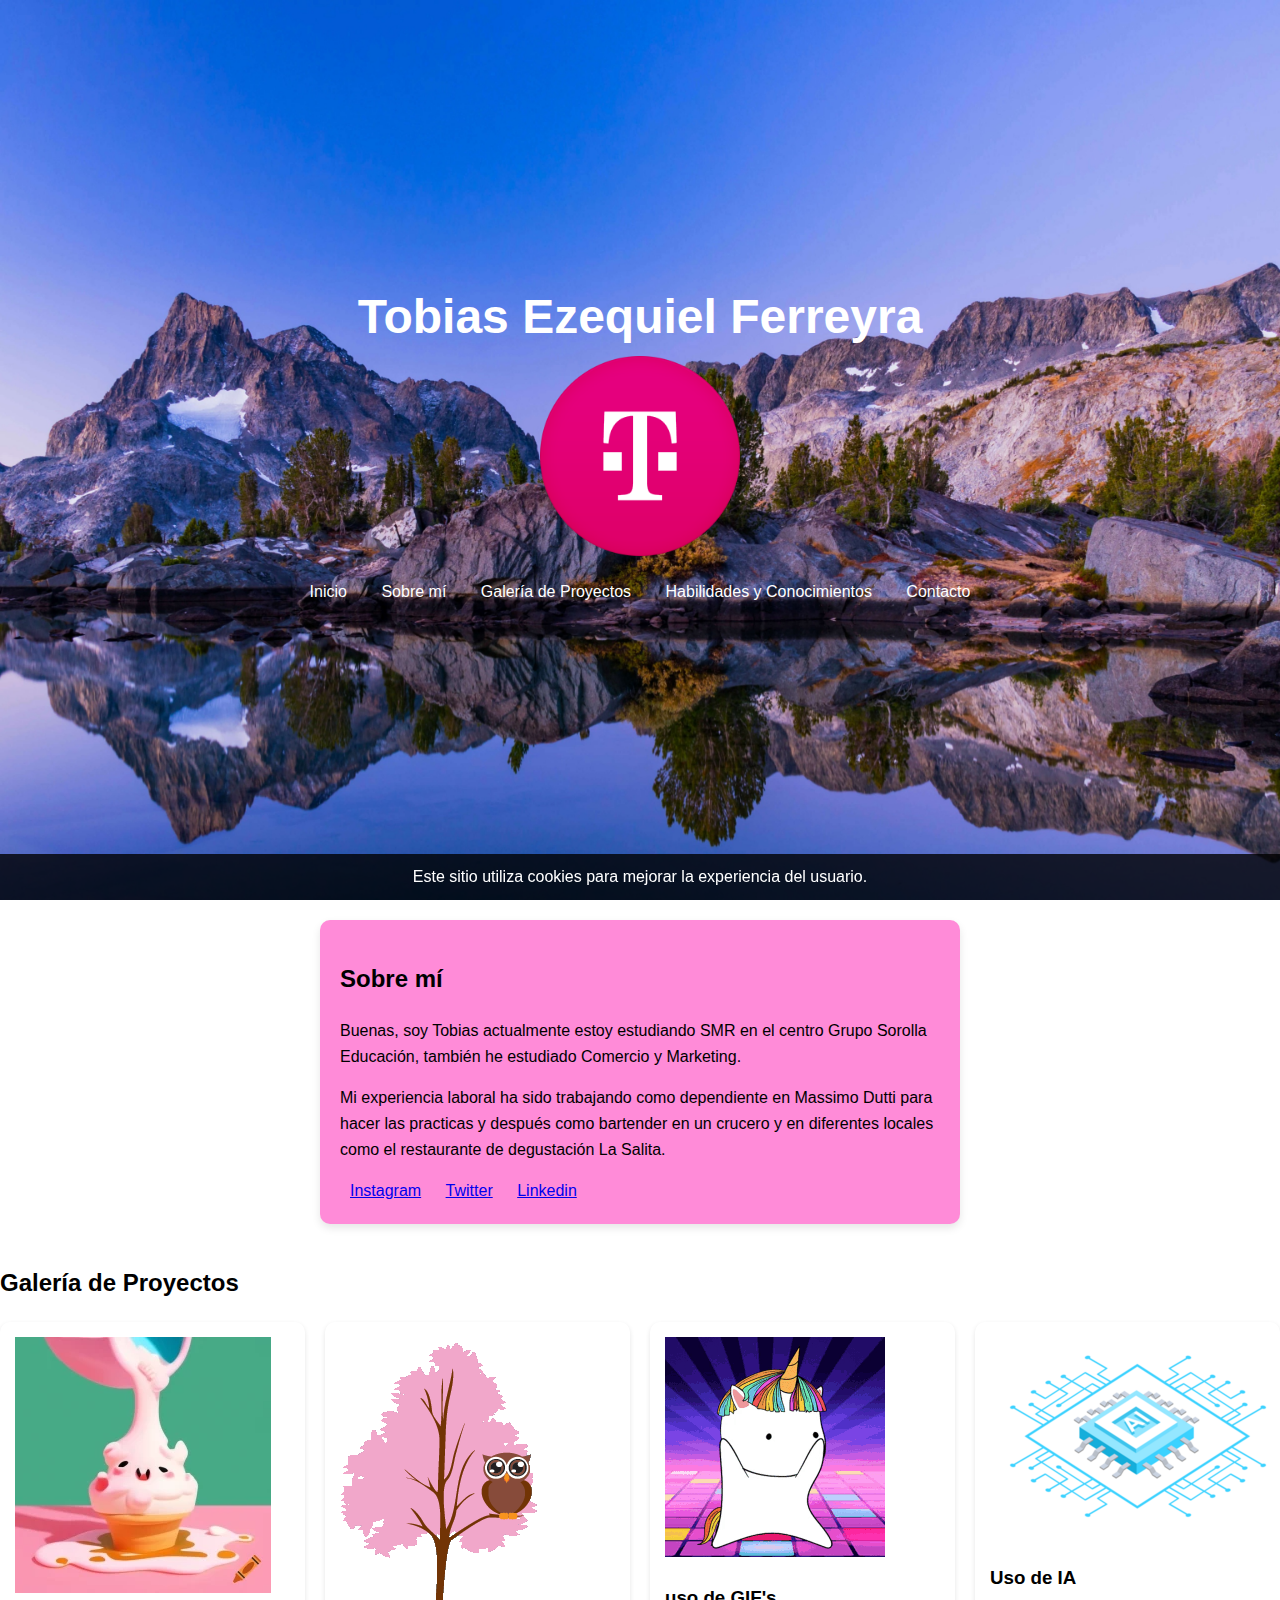
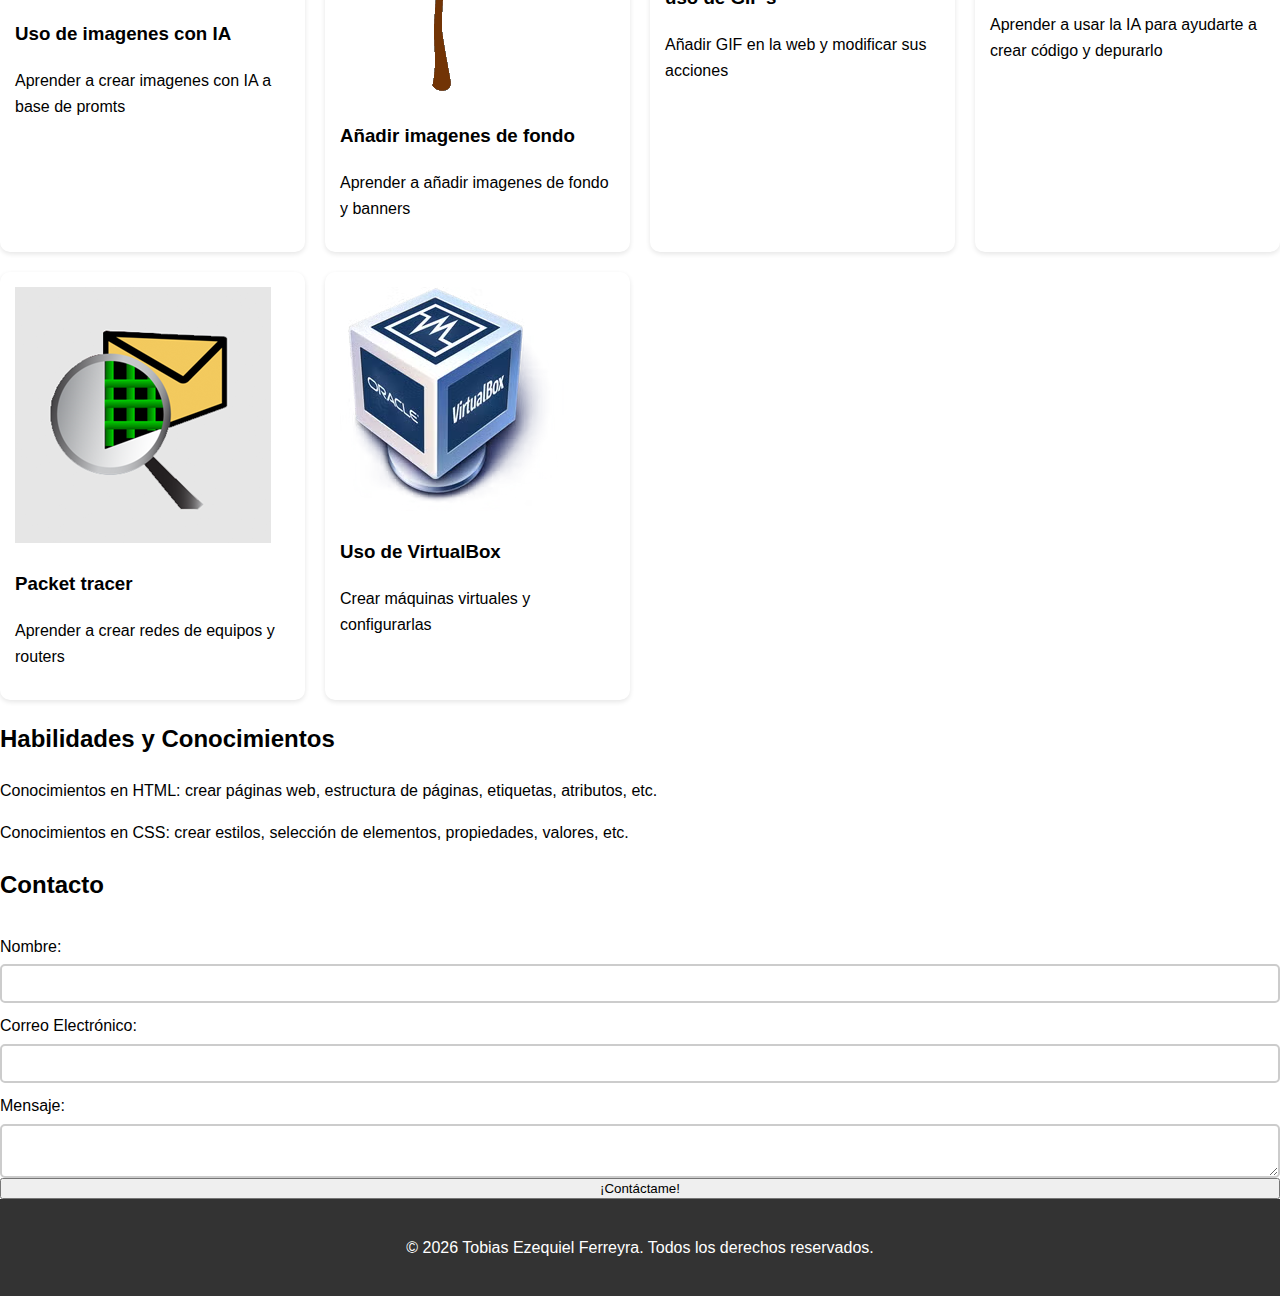
<file: index.html>
<!DOCTYPE html>
<html lang="es">
<head>
    <meta charset="UTF-8">
    <meta name="viewport" content="width=device-width, initial-scale=1.0">
    <title>Tobias Ezequiel Ferreyra</title>
    <link rel="stylesheet" href="styles.css"> <!-- Enlace a la hoja de estilos CSS -->
</head>
<body>

    <!-- Sección de encabezado -->
    <header id="inicio" style="background-image: url('banner\ header.jpg');">
        <div class="banner">
            <h1>Tobias Ezequiel Ferreyra</h1> <!-- Tu nombre en el centro del banner -->
            <img src="logo t.png" alt="Logo Tobias" class="imagen-banner"> <!-- Imagen en el banner -->
        </div>
        <nav>
            <ul>
                <li><a href="#inicio">Inicio</a></li>
                <li><a href="#sobre-mi">Sobre mí</a></li>
                <li><a href="#galeria">Galería de Proyectos</a></li>
                <li><a href="#habilidades">Habilidades y Conocimientos</a></li>
                <li><a href="#contacto">Contacto</a></li>
            </ul>
        </nav>
    </header>

    <!-- Div sobre el uso de cookies -->
    <div class="cookie-notice">
        Este sitio utiliza cookies para mejorar la experiencia del usuario.
    </div>

    <!-- Sección "Sobre mí" -->
    <section id="sobre-mi">
        <div class="biografia">
            <h2>Sobre mí</h2>
            <p>Buenas, soy Tobias actualmente estoy estudiando SMR en el centro Grupo Sorolla Educación, también he estudiado Comercio y Marketing.</p>
            <p>Mi experiencia laboral ha sido trabajando como dependiente en Massimo Dutti para hacer las practicas y después como bartender en un crucero y en diferentes locales como el restaurante de degustación La Salita.</p>
        
            <div class="redes-sociales">
                <a href="#" class="icono">Instagram</a>
                <a href="#" class="icono">Twitter</a>
                <a href="#" class="icono">Linkedin</a>
        </div>
            </div>
    </section>

    <!-- Sección "Galería de Proyectos" -->
    <section id="galeria">
        <h2>Galería de Proyectos</h2>
        <div class="galeria">
            <div class="proyecto">
                <img src="proyecto 1.png" alt="Proyecto 1">
                <h3>Uso de imagenes con IA</h3>
                <p>Aprender a crear imagenes con IA a base de promts</p>
            </div>
            <div class="proyecto">
                <img src="proyecto 2.png" alt="Proyecto 2">
                <h3>Añadir imagenes de fondo</h3>
                <p>Aprender a añadir imagenes de fondo y banners</p>
            </div>
            <div class="proyecto">
                <img src="proyecto 3.gif" alt="Proyecto 3">
                <h3>uso de GIF's</h3>
                <p>Añadir GIF en la web y modificar sus acciones</p>
            </div>
            <div class="proyecto">
                <img src="proyecto 4.png" alt="Proyecto 4">
                <h3>Uso de IA</h3>
                <p>Aprender a usar la IA para ayudarte a crear código y depurarlo</p>
            </div>
            <div class="proyecto">
                <img src="proyecto 5.png" alt="Proyecto 5">
                <h3>Packet tracer</h3>
                <p>Aprender a crear redes de equipos  y routers</p>

            </div>
            <div class="proyecto">
                <img src="proyecto 6.png" alt="Proyecto 6">
                <h3>Uso de VirtualBox</h3>
                <p>Crear máquinas virtuales  y configurarlas</p>

            </div>
        </div>
    </section>

    <!-- Sección de habilidades y conocimientos -->
    <section id="habilidades">
        <h2>Habilidades y Conocimientos</h2>
        <p>Conocimientos en HTML: crear  páginas web, estructura de páginas, etiquetas, atributos, etc.</p>
        <p>Conocimientos en CSS: crear  estilos, selección de elementos, propiedades, valores, etc.</p>
    </section>

    <!-- Formulario de contacto -->
    <section id="contacto">
        <h2>Contacto</h2>
        <form>
            <label for="nombre">Nombre:</label>
            <input type="text" id="nombre" name="nombre" required> <!-- Campo obligatorio -->        
            <label for="correo">Correo Electrónico:</label>
            <input type="email" id="correo" name="correo" required> <!-- Campo obligatorio y validación de correo electrónico -->
            
            <label for="mensaje">Mensaje:</label>
            <textarea id="mensaje" name="mensaje" required></textarea> <!-- Campo obligatorio -->

            <button type="submit">¡Contáctame!</button> <!-- Botón para enviar el formulario -->
        </form>
    </section>

    <!-- Pie de página -->
    <footer>
        <p>&copy; <span id="year"></span> Tobias Ezequiel Ferreyra. Todos los derechos reservados.</p>
    </footer>

    <script>
        // Script para mostrar el año actual en el pie de página
        document.getElementById('year').textContent = new Date().getFullYear();
    </script>
    <script>
        // Mostrar el aviso de cookies
        const cookieNotice = document.querySelector('.cookie-notice');
        cookieNotice.classList.add('visible');
    
        // Ocultar el aviso de cookies al hacer clic
        cookieNotice.addEventListener('click', () => {
            cookieNotice.classList.add('hide');
        });
    
        // Ocultar el aviso de cookies automáticamente después de 5 segundos
        setTimeout(() => {
            cookieNotice.classList.add('hide');
        }, 5000);
    </script>
</body>
</html>
</file>
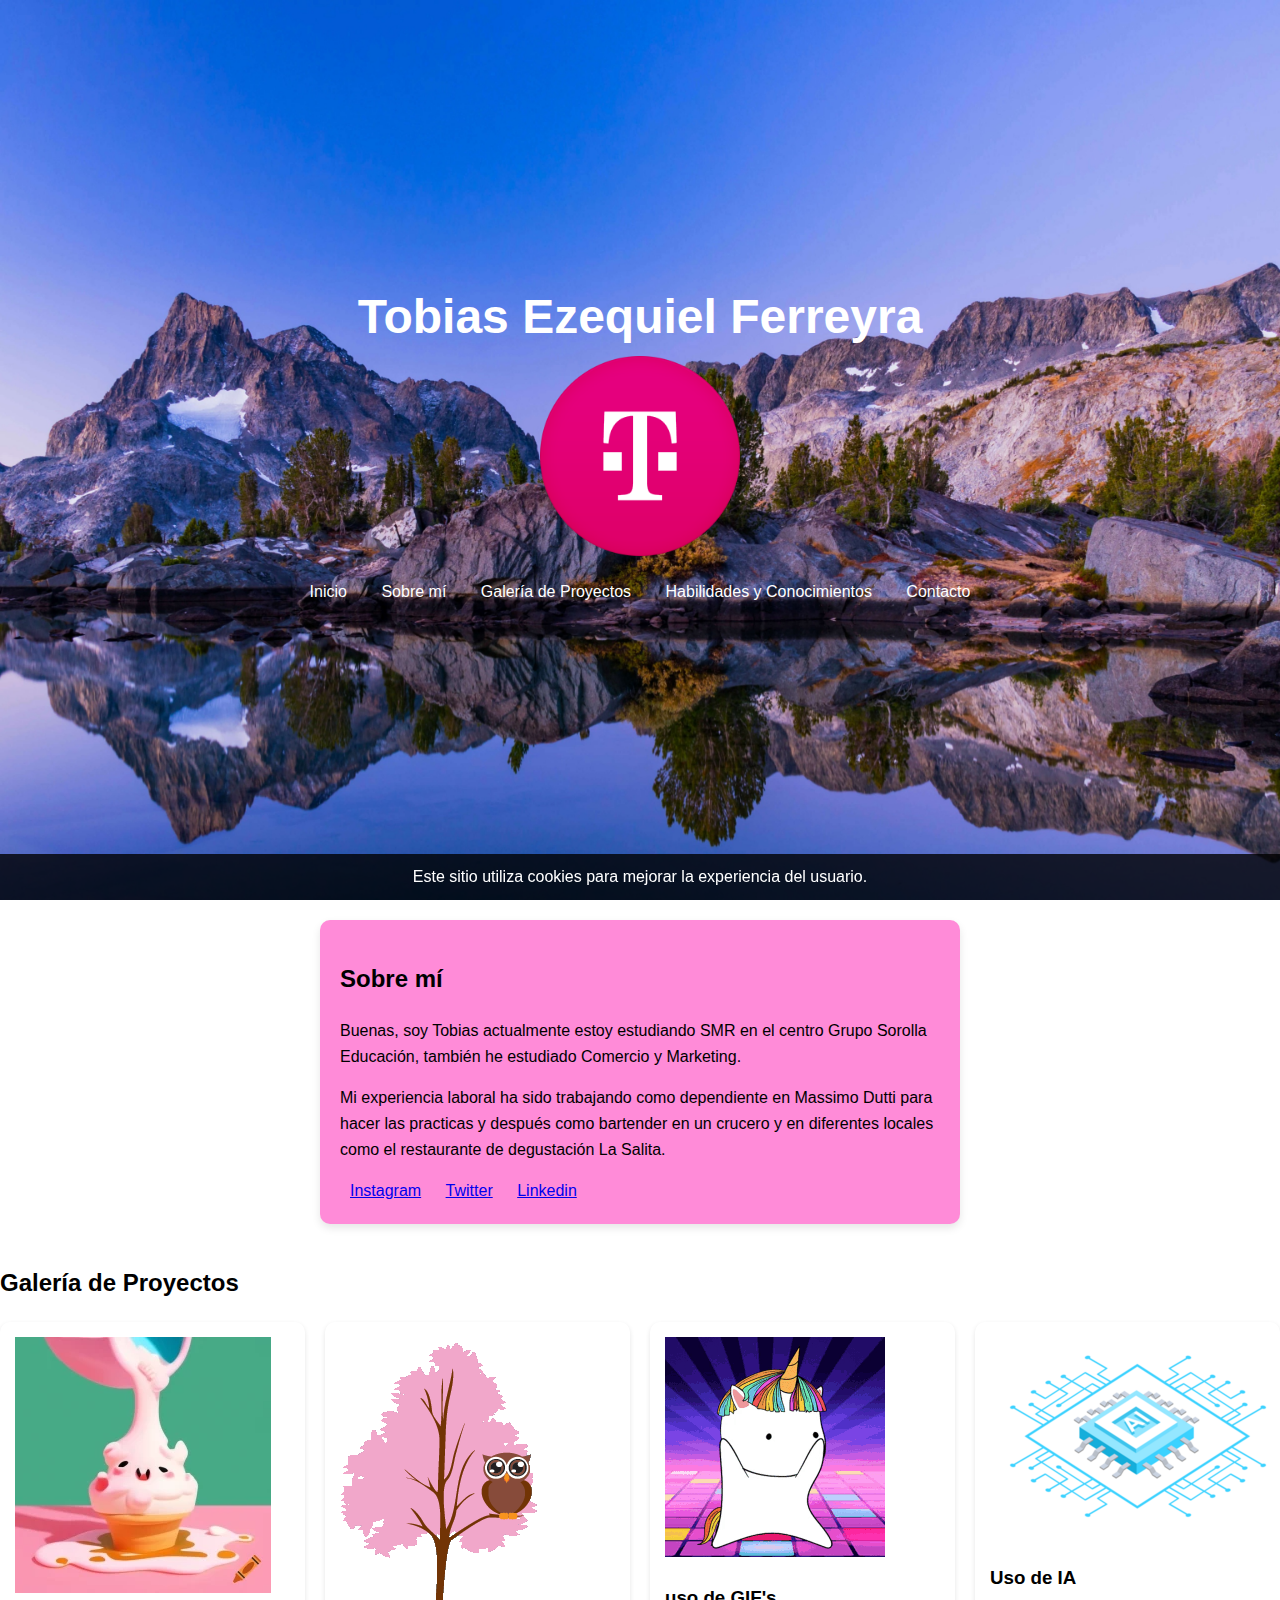
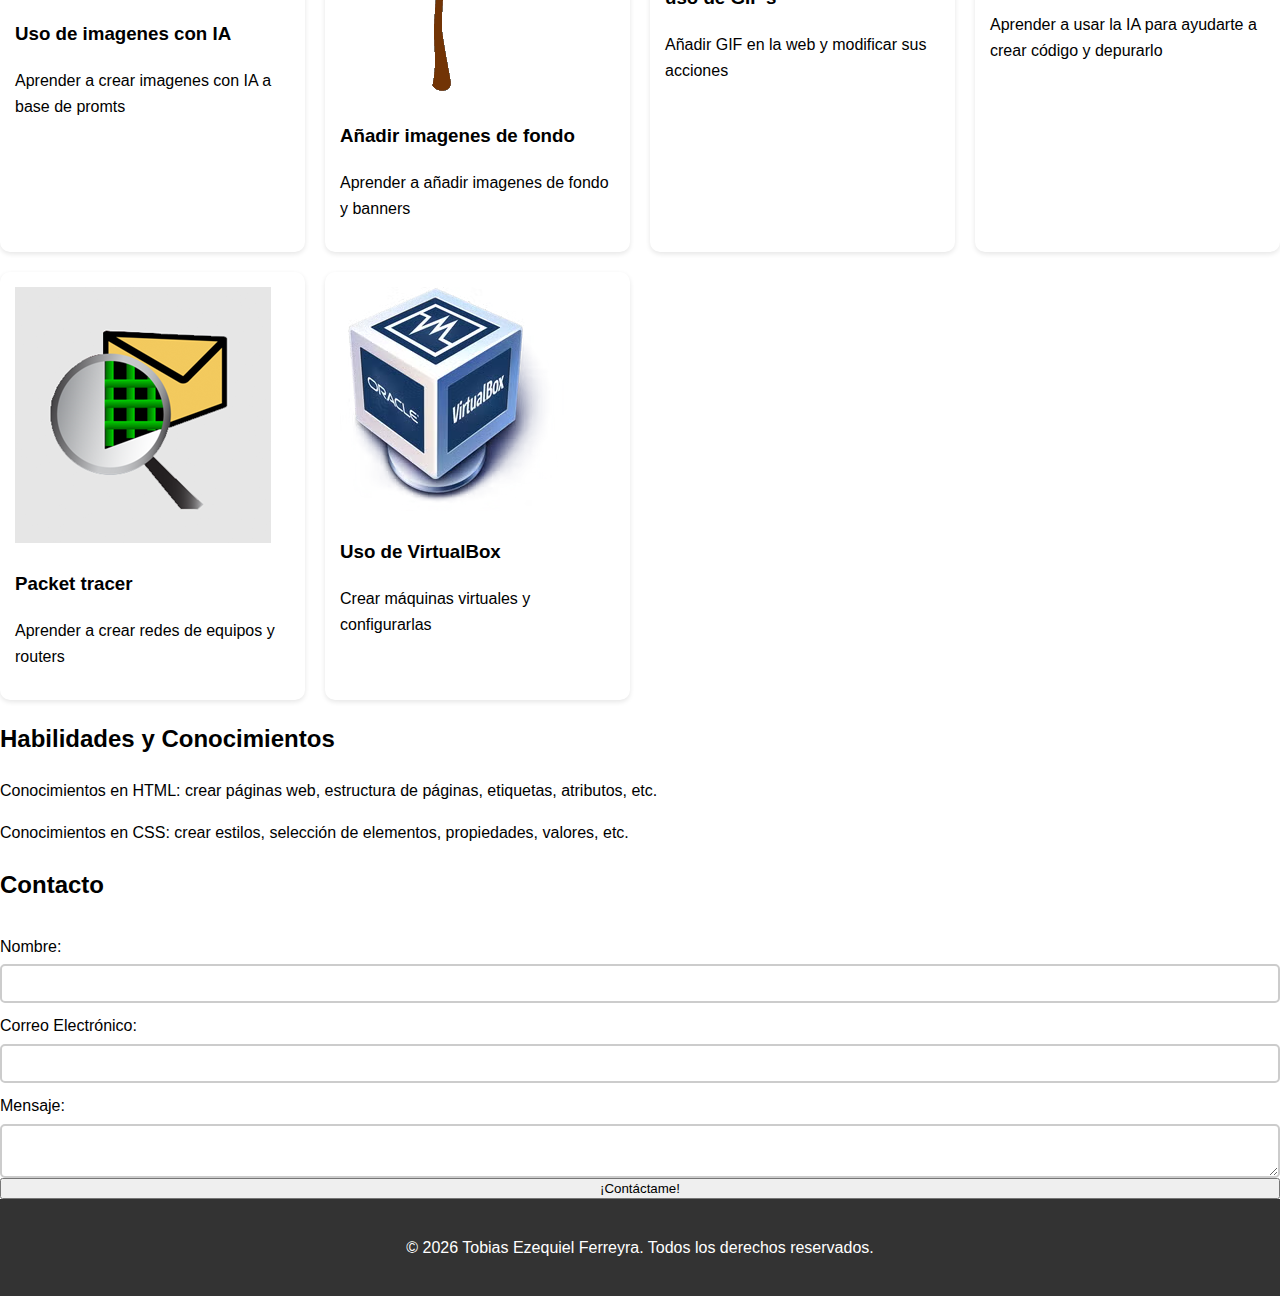
<file: proyecto web.html>
<!DOCTYPE html>
<html lang="es">
<head>
    <meta charset="UTF-8">
    <meta name="viewport" content="width=device-width, initial-scale=1.0">
    <title>Tobias Ezequiel Ferreyra</title>
    <link rel="stylesheet" href="styles.css"> <!-- Enlace a la hoja de estilos CSS -->
</head>
<body>

    <!-- Sección de encabezado -->
    <header id="inicio" style="background-image: url('banner\ header.jpg');">
        <div class="banner">
            <h1>Tobias Ezequiel Ferreyra</h1> <!-- Tu nombre en el centro del banner -->
            <img src="logo t.png" alt="Logo Tobias" class="imagen-banner"> <!-- Imagen en el banner -->
        </div>
        <nav>
            <ul>
                <li><a href="#inicio">Inicio</a></li>
                <li><a href="#sobre-mi">Sobre mí</a></li>
                <li><a href="#galeria">Galería de Proyectos</a></li>
                <li><a href="#habilidades">Habilidades y Conocimientos</a></li>
                <li><a href="#contacto">Contacto</a></li>
            </ul>
        </nav>
    </header>

    <!-- Div sobre el uso de cookies -->
    <div class="cookie-notice">
        Este sitio utiliza cookies para mejorar la experiencia del usuario.
    </div>

    <!-- Sección "Sobre mí" -->
    <section id="sobre-mi">
        <div class="biografia">
            <h2>Sobre mí</h2>
            <p>Buenas, soy Tobias actualmente estoy estudiando SMR en el centro Grupo Sorolla Educación, también he estudiado Comercio y Marketing.</p>
            <p>Mi experiencia laboral ha sido trabajando como dependiente en Massimo Dutti para hacer las practicas y después como bartender en un crucero y en diferentes locales como el restaurante de degustación La Salita.</p>
        
            <div class="redes-sociales">
                <a href="#" class="icono">Instagram</a>
                <a href="#" class="icono">Twitter</a>
                <a href="#" class="icono">Linkedin</a>
        </div>
            </div>
    </section>

    <!-- Sección "Galería de Proyectos" -->
    <section id="galeria">
        <h2>Galería de Proyectos</h2>
        <div class="galeria">
            <div class="proyecto">
                <img src="proyecto 1.png" alt="Proyecto 1">
                <h3>Uso de imagenes con IA</h3>
                <p>Aprender a crear imagenes con IA a base de promts</p>
            </div>
            <div class="proyecto">
                <img src="proyecto 2.png" alt="Proyecto 2">
                <h3>Añadir imagenes de fondo</h3>
                <p>Aprender a añadir imagenes de fondo y banners</p>
            </div>
            <div class="proyecto">
                <img src="proyecto 3.gif" alt="Proyecto 3">
                <h3>uso de GIF's</h3>
                <p>Añadir GIF en la web y modificar sus acciones</p>
            </div>
            <div class="proyecto">
                <img src="proyecto 4.png" alt="Proyecto 4">
                <h3>Uso de IA</h3>
                <p>Aprender a usar la IA para ayudarte a crear código y depurarlo</p>
            </div>
            <div class="proyecto">
                <img src="proyecto 5.png" alt="Proyecto 5">
                <h3>Packet tracer</h3>
                <p>Aprender a crear redes de equipos  y routers</p>

            </div>
            <div class="proyecto">
                <img src="proyecto 6.png" alt="Proyecto 6">
                <h3>Uso de VirtualBox</h3>
                <p>Crear máquinas virtuales  y configurarlas</p>

            </div>
        </div>
    </section>

    <!-- Sección de habilidades y conocimientos -->
    <section id="habilidades">
        <h2>Habilidades y Conocimientos</h2>
        <p>Conocimientos en HTML: crear  páginas web, estructura de páginas, etiquetas, atributos, etc.</p>
        <p>Conocimientos en CSS: crear  estilos, selección de elementos, propiedades, valores, etc.</p>
    </section>

    <!-- Formulario de contacto -->
    <section id="contacto">
        <h2>Contacto</h2>
        <form>
            <label for="nombre">Nombre:</label>
            <input type="text" id="nombre" name="nombre" required> <!-- Campo obligatorio -->        
            <label for="correo">Correo Electrónico:</label>
            <input type="email" id="correo" name="correo" required> <!-- Campo obligatorio y validación de correo electrónico -->
            
            <label for="mensaje">Mensaje:</label>
            <textarea id="mensaje" name="mensaje" required></textarea> <!-- Campo obligatorio -->

            <button type="submit">¡Contáctame!</button> <!-- Botón para enviar el formulario -->
        </form>
    </section>

    <!-- Pie de página -->
    <footer>
        <p>&copy; <span id="year"></span> Tobias Ezequiel Ferreyra. Todos los derechos reservados.</p>
    </footer>

    <script>
        // Script para mostrar el año actual en el pie de página
        document.getElementById('year').textContent = new Date().getFullYear();
    </script>
    <script>
        // Mostrar el aviso de cookies
        const cookieNotice = document.querySelector('.cookie-notice');
        cookieNotice.classList.add('visible');
    
        // Ocultar el aviso de cookies al hacer clic
        cookieNotice.addEventListener('click', () => {
            cookieNotice.classList.add('hide');
        });
    
        // Ocultar el aviso de cookies automáticamente después de 5 segundos
        setTimeout(() => {
            cookieNotice.classList.add('hide');
        }, 5000);
    </script>
</body>
</html>
</file>
<file: styles.css>
/* Estilos generales */
body {
    font-family: Arial, sans-serif;
    margin: 0;
    padding: 0;
    line-height: 1.6;
}

/* Estilos para el encabezado */
header {
    position: relative;
    height: 100vh; /* Altura completa de la ventana */
    color: white;
    display: flex;
    flex-direction: column;
    justify-content: center;
    align-items: center;
    text-align: center;
    background-size: cover; /* Ajusta la imagen de fondo */
    background-position: center; /* Centra la imagen de fondo */
}

.banner h1 {
    font-size: 3rem; /* Tamaño del nombre */
    margin: 0;
}

.imagen-banner {
    max-width: 200px; /* Ajusta el tamaño de la imagen en el banner */
    border-radius: 10px; /* Bordes redondeados para la imagen */
}

/* Estilos para el menú de navegación */
nav ul {
    list-style: none;
    padding: 0;
}

nav ul li {
    display: inline; /* Muestra los elementos en línea */
    margin: 0 15px; /* Espaciado entre los elementos */
}

nav ul li a {
    color: white; /* Color del texto de los enlaces */
    text-decoration: none; /* Sin subrayado */
}

/* Estilos para el aviso de cookies */
.cookie-notice {
    position: fixed; /* Fijo en la pantalla */
    bottom: 0; /* En la parte inferior */
    left: 0;
    right: 0;
    background-color: rgba(0, 0, 0, 0.8); /* Fondo semi-transparente */
    color: white;
    padding: 10px;
    text-align: center;
    z-index: 1000; /* Asegura que esté por encima de otros elementos */
    display: none; /* Inicialmente oculto */
}

/* Estilos para la sección "Sobre mí" */
#sobre-mi {
    padding: 20px;
    display: flex;
    justify-content: center; /* Centra la tarjeta horizontalmente */
}

.biografia {
    background-color: #ff8bd8; /* Fondo suave */
    border-radius: 10px; /* Bordes redondeados */
    padding: 20px;
    box-shadow: 0 4px 8px rgba(0, 0, 0, 0.1); /* Sombra suave */
    max-width: 600px; /* Ancho máximo de la tarjeta */
    width: 100%; /* Ancho completo hasta el máximo */
}

/* Estilos para los iconos de redes sociales */
.redes-sociales .icono {
    display: inline-block; /* Muestra los iconos en línea */
    margin: 0 10px; /* Espaciado entre iconos */
    transition: color 0.3s; /* Transición suave para el color */
}

.redes-sociales .icono:hover {
    color: #007bff; /* Cambia el color al pasar el ratón */
}

/* Estilos para la sección de galería de proyectos */
.galeria {
    display: grid; /* Utiliza grid para la disposición */
    grid-template-columns: repeat(auto-fill, minmax(250px, 1fr)); /* Cuadrícula responsiva */
    gap: 20px; /* Espaciado entre proyectos */
}

.proyecto {
    background-color: #fff; /* Fondo blanco para los proyectos */
    border-radius: 10px; /* Bordes redondeados */
    padding: 15px;
    box-shadow: 0 2px 5px rgba(0, 0, 0, 0.1); /* Sombra suave */
}

/* Estilos para el formulario de contacto */
form {
    display: flex;
    flex-direction: column;
}

form label {
    margin: 10px 0 5px; /* Espaciado para las etiquetas */
}

form input, form textarea {
    padding: 10px;
    border: 2px solid #ccc; /* Borde por defecto */
    border-radius: 5px; /* Bordes redondeados */
    transition: border 0.3s, background-color 0.3s; /* Transición suave */
}

form input:focus, form textarea:focus {
    border: 2px solid #007bff; /* Borde azul al enfocar */
    background-color: #f0f8ff; /* Fondo suave al enfocar */
}

/* Estilos para el pie de página */
footer {
    text-align: center;
    padding: 20px;
    background-color: #333; /* Fondo oscuro */
    color: white;
}

/* Animación para el aviso de cookies */
@keyframes fadeOut {
    from { opacity: 1; }
    to { opacity: 0; }
}

/* Clase para el aviso de cookies al ser visible */
.cookie-notice.visible {
    display: block; /* Muestra el aviso de cookies */
    animation: fadeIn 0.5s; /* Animación de aparición */
}

/* Animación de desvanecimiento */
@keyframes fadeIn {
    from { opacity: 0; }
    to { opacity: 1; }
}

/* Estilos para ocultar el aviso de cookies después de 5 segundos */
.cookie-notice.hide {
    animation: fadeOut 0.5s forwards; /* Animación de desaparición */
}

/* Animación de desvanecimiento al ocultar */
@keyframes fadeOut {
    from { opacity: 1; }
    to { opacity: 0; }
}
</file>
